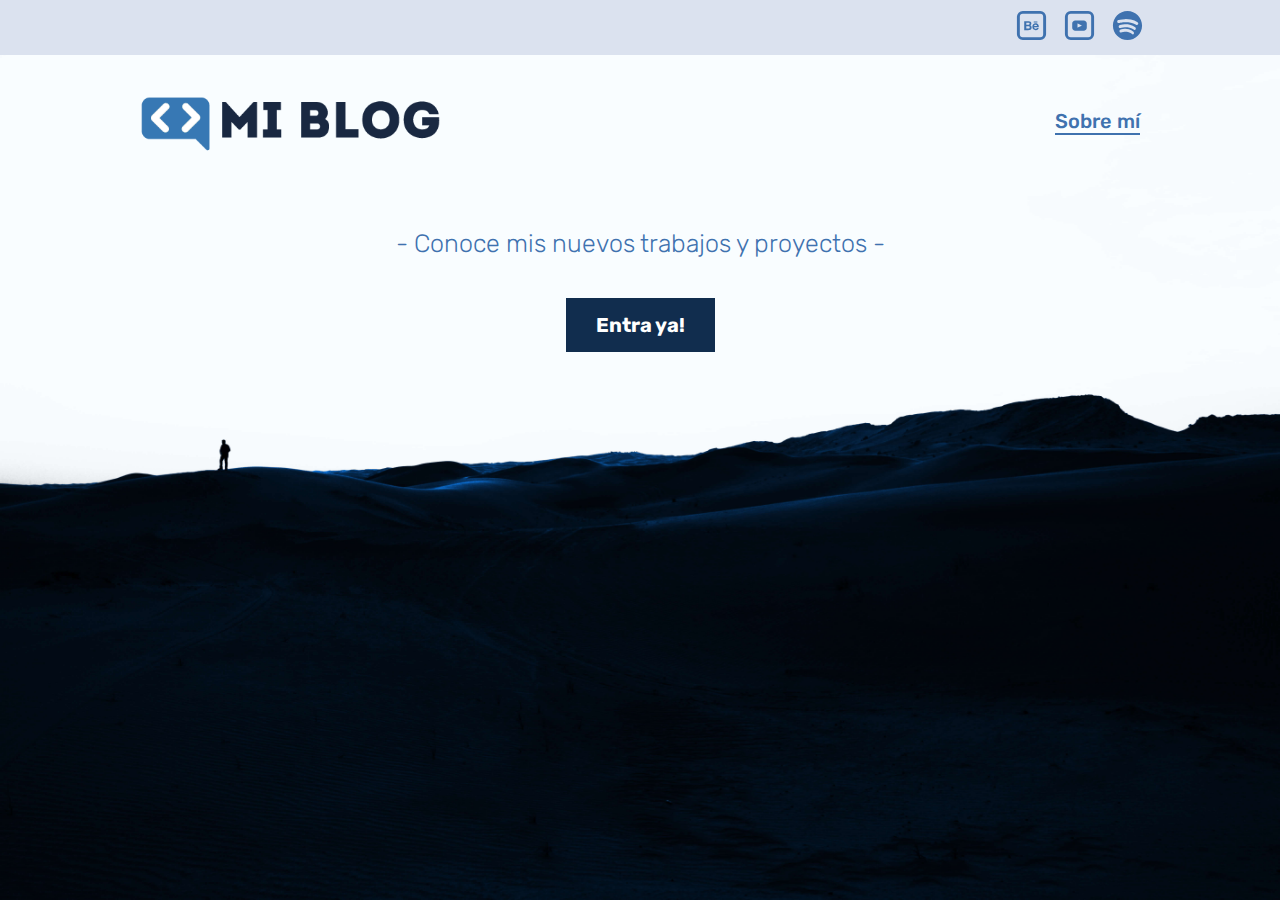
<file: index.html>
<!DOCTYPE html>
<html lang="en">
<head>
    <meta charset="UTF-8">
    <meta http-equiv="X-UA-Compatible" content="IE=edge">
    <meta name="viewport" content="width=device-width, initial-scale=1.0">
    <link rel="stylesheet" href="style.css">
    <link rel="preconnect" href="https://fonts.googleapis.com">
    <link rel="preconnect" href="https://fonts.gstatic.com" crossorigin>
    <link href="https://fonts.googleapis.com/css2?family=Rubik:ital,wght@0,300;0,400;0,700;0,900;1,300;1,400;1,700;1,900&display=swap" rel="stylesheet">
    <title>Home</title>
</head>
<body>
    <main>
        <header>
            <div class="header-icons">
                <a href="https://www.behance.net/santiagmuoza" target="_blank">
                    <figure>
                        <svg xmlns="http://www.w3.org/2000/svg" viewBox="-2 -2 24 24" width="24" fill="currentColor"><path d="M14.03 7.88h-2.505v-.622h2.506v.623zm-4.173 2.553c.162.25.242.554.242.911 0 .37-.09.7-.276.993a1.721 1.721 0 0 1-1.142.801c-.27.056-.563.084-.879.084H5V7h3.005c.757.012 1.294.232 1.611.663.19.264.285.581.285.95 0 .38-.095.685-.288.916-.106.13-.264.248-.473.354.316.116.556.298.717.55zm-3.422-.98h1.317c.27 0 .489-.051.657-.154.169-.103.253-.285.253-.547 0-.29-.111-.482-.334-.574a2.35 2.35 0 0 0-.735-.098H6.435v1.373zm2.354 1.802c0-.323-.133-.546-.396-.666-.148-.068-.356-.103-.622-.106H6.435v1.658H7.75c.27 0 .48-.035.63-.109.272-.135.409-.393.409-.777zm6.171-1.012c.03.204.044.499.039.885h-3.245c.018.448.172.761.466.94.176.113.39.168.642.168.265 0 .48-.067.647-.205a.972.972 0 0 0 .239-.306h1.19c-.032.265-.175.533-.432.806-.4.433-.958.65-1.677.65a2.433 2.433 0 0 1-1.57-.548c-.452-.366-.68-.96-.68-1.785 0-.773.205-1.365.614-1.777.41-.413.941-.618 1.595-.618.387 0 .736.069 1.048.208.31.14.567.359.769.66.183.266.3.572.355.922zm-1.17.116c-.022-.31-.126-.544-.312-.704a1.016 1.016 0 0 0-.69-.242c-.3 0-.531.087-.696.256-.165.17-.268.4-.31.69h2.008z"></path><path d="M4 2a2 2 0 0 0-2 2v12a2 2 0 0 0 2 2h12a2 2 0 0 0 2-2V4a2 2 0 0 0-2-2H4zm0-2h12a4 4 0 0 1 4 4v12a4 4 0 0 1-4 4H4a4 4 0 0 1-4-4V4a4 4 0 0 1 4-4z"></path></svg>
                    </figure>
                </a>
                <a href="https://www.youtube.com/channel/UCtkvPAcd2ltWlX0JA9sm1Yg" target="_blank">
                    <figure>
                        <svg xmlns="http://www.w3.org/2000/svg" viewBox="-2 -2 24 24" width="24" fill="currentColor"><path d="M12.923 6.526H7.077C5.93 6.526 5 7.446 5 8.58v2.89c0 1.135.93 2.054 2.077 2.054h5.846c1.147 0 2.077-.92 2.077-2.054V8.58c0-1.135-.93-2.054-2.077-2.054zm-1.404 3.64l-2.735 1.29a.11.11 0 0 1-.157-.099v-2.66a.11.11 0 0 1 .16-.097l2.734 1.37c.081.042.08.157-.002.196z"></path><path d="M4 2a2 2 0 0 0-2 2v12a2 2 0 0 0 2 2h12a2 2 0 0 0 2-2V4a2 2 0 0 0-2-2H4zm0-2h12a4 4 0 0 1 4 4v12a4 4 0 0 1-4 4H4a4 4 0 0 1-4-4V4a4 4 0 0 1 4-4z"></path></svg>
                    </figure>
                </a>
                <a href="https://open.spotify.com/user/thesanplayer5?si=b9caa9bdeeca4307" target="_blank">
                    <figure>
                        <svg xmlns="http://www.w3.org/2000/svg" viewBox="-2 -2 24 24" width="24" fill="currentColor"><path d="M9.992 0C4.474 0 0 4.474 0 9.992c0 5.518 4.474 9.992 9.992 9.992 5.518 0 9.992-4.474 9.992-9.992C19.984 4.474 15.51 0 9.992 0zm4.348 15.683c-.127.329-.355.512-.59.512a.518.518 0 0 1-.344-.141c-1.796-1.588-3.87-1.843-5.294-1.778-1.578.073-2.735.544-2.747.549-.363.15-.74-.174-.839-.724-.1-.55.114-1.119.477-1.27.052-.022 1.297-.534 3.029-.62a8.939 8.939 0 0 1 2.917.32 8.09 8.09 0 0 1 3.146 1.737c.326.289.436.922.245 1.415zm1.27-3.063c-.15.329-.42.512-.699.512a.677.677 0 0 1-.407-.141c-2.127-1.588-4.584-1.843-6.271-1.778-1.87.073-3.24.544-3.253.549-.431.15-.876-.174-.995-.724-.118-.55.135-1.119.566-1.27.061-.022 1.536-.534 3.587-.62 1.208-.051 2.37.057 3.456.32 1.374.333 2.628.917 3.726 1.737.386.288.516.922.29 1.415zm.782-2.996a.958.958 0 0 1-.5-.142C10.835 6.404 4.276 8.234 4.21 8.252c-.528.153-1.075-.17-1.22-.721-.146-.551.165-1.12.693-1.272.076-.022 1.885-.534 4.4-.62a18.63 18.63 0 0 1 4.24.32c1.686.333 3.223.917 4.57 1.738.474.288.633.921.357 1.414a.985.985 0 0 1-.858.513z"></path></svg>
                    </figure>
                </a>
        </header>
        <div class="main-top">
            <div class="main-top-container">
                <a class="main-top-logo" href="index.html">
                    <figure>
                        <img src="images/Logo-azul.png" alt="">
                    </figure>
                </a>
                <a href="Blogs/index.html">Sobre mí</a>
            </div>
        </div>
        <div class="main-text">
            <p>- Conoce mis nuevos trabajos y proyectos -</p>
            <button type="submit">
                <a href="Blogs/index.html">Entra ya!</a> 
            </button>
        </div>
    </main>
</body>
</html>
</file>
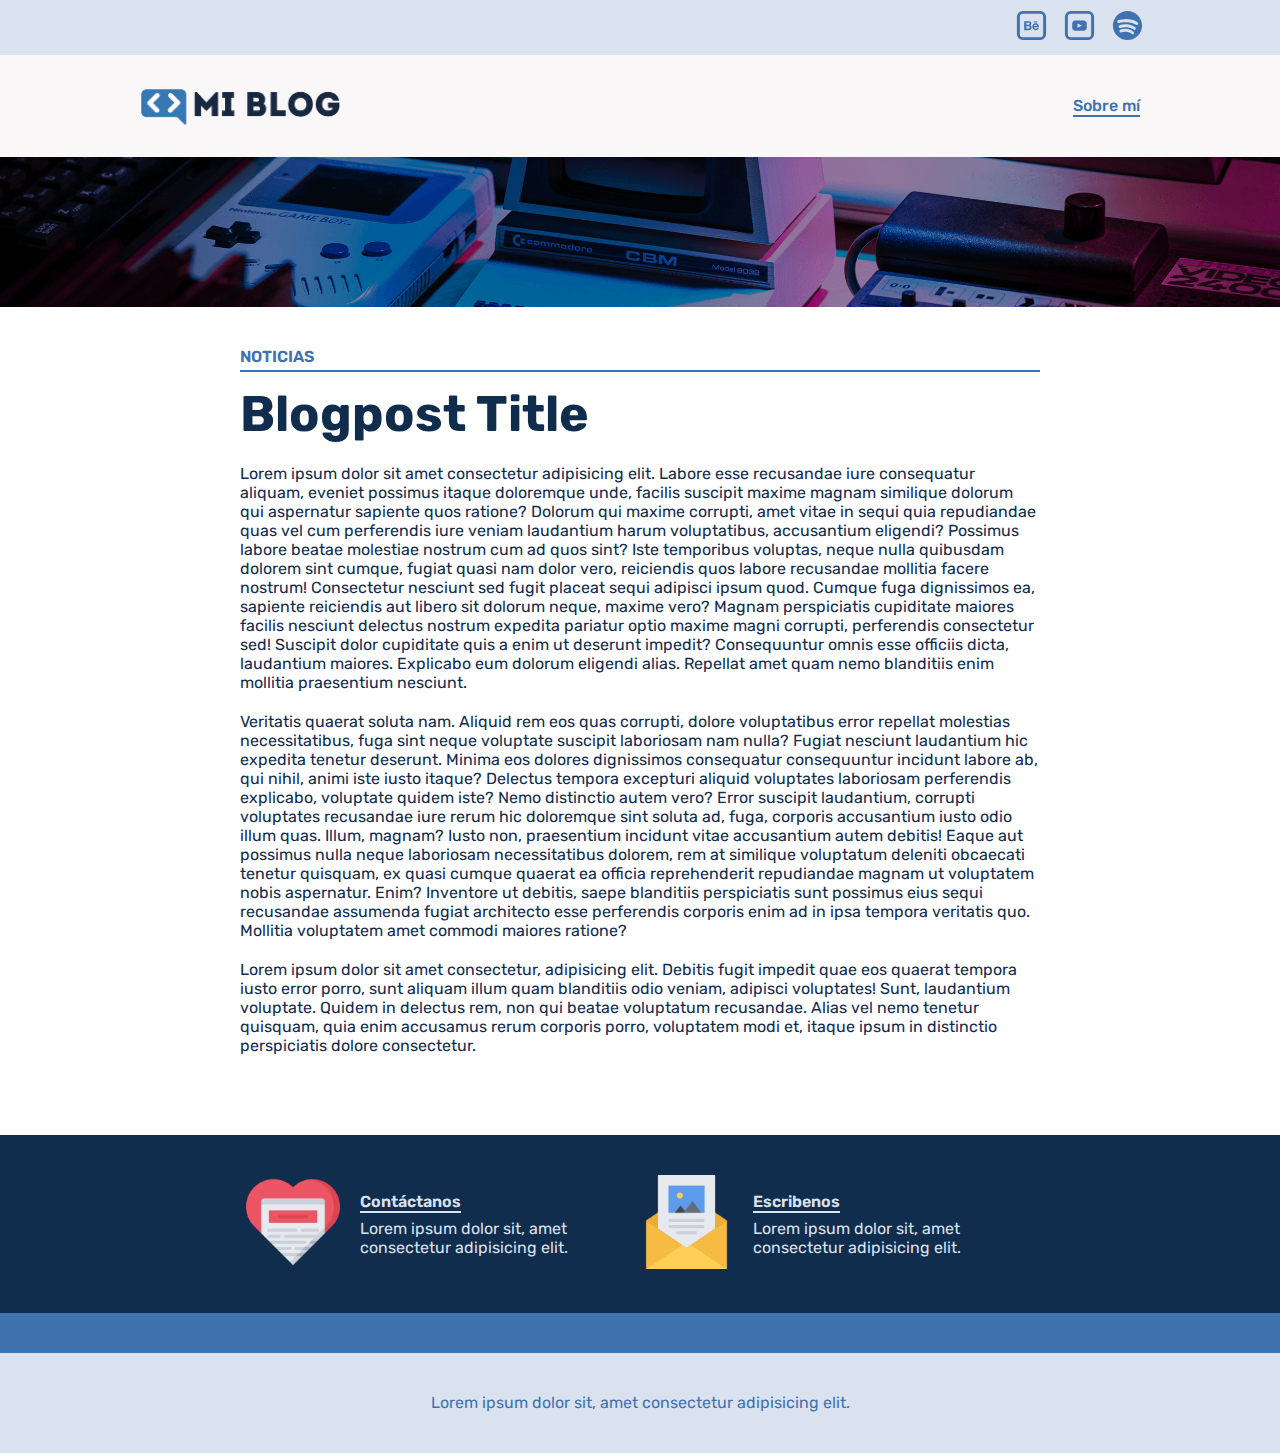
<file: BlogArticle/index.html>
<!DOCTYPE html>
<html lang="en">
<head>
    <meta charset="UTF-8">
    <meta http-equiv="X-UA-Compatible" content="IE=edge">
    <meta name="viewport" content="width=device-width, initial-scale=1.0">
    <link rel="stylesheet" href="style.css">
    <link rel="preconnect" href="https://fonts.googleapis.com">
    <link rel="preconnect" href="https://fonts.gstatic.com" crossorigin>
    <link href="https://fonts.googleapis.com/css2?family=Rubik:ital,wght@0,300;0,400;0,700;0,900;1,300;1,400;1,700;1,900&display=swap" rel="stylesheet">
    <title>Home</title>
</head>
<body>
    <header>
        <div class="header-icons">
            <div class="header-icons-container">
                <a href="https://www.behance.net/santiagmuoza" target="_blank">
                    <figure>
                        <svg xmlns="http://www.w3.org/2000/svg" viewBox="-2 -2 24 24" width="24" fill="currentColor"><path d="M14.03 7.88h-2.505v-.622h2.506v.623zm-4.173 2.553c.162.25.242.554.242.911 0 .37-.09.7-.276.993a1.721 1.721 0 0 1-1.142.801c-.27.056-.563.084-.879.084H5V7h3.005c.757.012 1.294.232 1.611.663.19.264.285.581.285.95 0 .38-.095.685-.288.916-.106.13-.264.248-.473.354.316.116.556.298.717.55zm-3.422-.98h1.317c.27 0 .489-.051.657-.154.169-.103.253-.285.253-.547 0-.29-.111-.482-.334-.574a2.35 2.35 0 0 0-.735-.098H6.435v1.373zm2.354 1.802c0-.323-.133-.546-.396-.666-.148-.068-.356-.103-.622-.106H6.435v1.658H7.75c.27 0 .48-.035.63-.109.272-.135.409-.393.409-.777zm6.171-1.012c.03.204.044.499.039.885h-3.245c.018.448.172.761.466.94.176.113.39.168.642.168.265 0 .48-.067.647-.205a.972.972 0 0 0 .239-.306h1.19c-.032.265-.175.533-.432.806-.4.433-.958.65-1.677.65a2.433 2.433 0 0 1-1.57-.548c-.452-.366-.68-.96-.68-1.785 0-.773.205-1.365.614-1.777.41-.413.941-.618 1.595-.618.387 0 .736.069 1.048.208.31.14.567.359.769.66.183.266.3.572.355.922zm-1.17.116c-.022-.31-.126-.544-.312-.704a1.016 1.016 0 0 0-.69-.242c-.3 0-.531.087-.696.256-.165.17-.268.4-.31.69h2.008z"></path><path d="M4 2a2 2 0 0 0-2 2v12a2 2 0 0 0 2 2h12a2 2 0 0 0 2-2V4a2 2 0 0 0-2-2H4zm0-2h12a4 4 0 0 1 4 4v12a4 4 0 0 1-4 4H4a4 4 0 0 1-4-4V4a4 4 0 0 1 4-4z"></path></svg>
                    </figure>
                </a>
                <a href="https://www.youtube.com/channel/UCtkvPAcd2ltWlX0JA9sm1Yg" target="_blank">
                    <figure>
                        <svg xmlns="http://www.w3.org/2000/svg" viewBox="-2 -2 24 24" width="24" fill="currentColor"><path d="M12.923 6.526H7.077C5.93 6.526 5 7.446 5 8.58v2.89c0 1.135.93 2.054 2.077 2.054h5.846c1.147 0 2.077-.92 2.077-2.054V8.58c0-1.135-.93-2.054-2.077-2.054zm-1.404 3.64l-2.735 1.29a.11.11 0 0 1-.157-.099v-2.66a.11.11 0 0 1 .16-.097l2.734 1.37c.081.042.08.157-.002.196z"></path><path d="M4 2a2 2 0 0 0-2 2v12a2 2 0 0 0 2 2h12a2 2 0 0 0 2-2V4a2 2 0 0 0-2-2H4zm0-2h12a4 4 0 0 1 4 4v12a4 4 0 0 1-4 4H4a4 4 0 0 1-4-4V4a4 4 0 0 1 4-4z"></path></svg>
                    </figure>
                </a>
                <a href="https://open.spotify.com/user/thesanplayer5?si=b9caa9bdeeca4307" target="_blank">
                    <figure>
                        <svg xmlns="http://www.w3.org/2000/svg" viewBox="-2 -2 24 24" width="24" fill="currentColor"><path d="M9.992 0C4.474 0 0 4.474 0 9.992c0 5.518 4.474 9.992 9.992 9.992 5.518 0 9.992-4.474 9.992-9.992C19.984 4.474 15.51 0 9.992 0zm4.348 15.683c-.127.329-.355.512-.59.512a.518.518 0 0 1-.344-.141c-1.796-1.588-3.87-1.843-5.294-1.778-1.578.073-2.735.544-2.747.549-.363.15-.74-.174-.839-.724-.1-.55.114-1.119.477-1.27.052-.022 1.297-.534 3.029-.62a8.939 8.939 0 0 1 2.917.32 8.09 8.09 0 0 1 3.146 1.737c.326.289.436.922.245 1.415zm1.27-3.063c-.15.329-.42.512-.699.512a.677.677 0 0 1-.407-.141c-2.127-1.588-4.584-1.843-6.271-1.778-1.87.073-3.24.544-3.253.549-.431.15-.876-.174-.995-.724-.118-.55.135-1.119.566-1.27.061-.022 1.536-.534 3.587-.62 1.208-.051 2.37.057 3.456.32 1.374.333 2.628.917 3.726 1.737.386.288.516.922.29 1.415zm.782-2.996a.958.958 0 0 1-.5-.142C10.835 6.404 4.276 8.234 4.21 8.252c-.528.153-1.075-.17-1.22-.721-.146-.551.165-1.12.693-1.272.076-.022 1.885-.534 4.4-.62a18.63 18.63 0 0 1 4.24.32c1.686.333 3.223.917 4.57 1.738.474.288.633.921.357 1.414a.985.985 0 0 1-.858.513z"></path></svg>
                    </figure>
                </a>
            </div>
        </div>
        <div class="header-logo">
            <div class="header-logo-container">
                <a class="header-logo-image" href="../index.html">
                    <figure>
                        <img src="../images/Logo-azul.png" alt="">
                    </figure>
                </a>
                <a href="../Blogs/index.html">Sobre mí</a>
            </div>
        </div>
        <div class="header-image">
            <figure>
                <img src="../images/main-news-img.png" alt="">
            </figure>
        </div>
    </header>
    <main>
        <div class="main-text">
            <span>Noticias</span>
            <h1>Blogpost Title</h1>
            <p>
                Lorem ipsum dolor sit amet consectetur adipisicing elit. Labore esse recusandae iure consequatur aliquam, eveniet possimus itaque doloremque unde, facilis suscipit maxime magnam similique dolorum qui aspernatur sapiente quos ratione?
                Dolorum qui maxime corrupti, amet vitae in sequi quia repudiandae quas vel cum perferendis iure veniam laudantium harum voluptatibus, accusantium eligendi? Possimus labore beatae molestiae nostrum cum ad quos sint?
                Iste temporibus voluptas, neque nulla quibusdam dolorem sint cumque, fugiat quasi nam dolor vero, reiciendis quos labore recusandae mollitia facere nostrum! Consectetur nesciunt sed fugit placeat sequi adipisci ipsum quod.
                Cumque fuga dignissimos ea, sapiente reiciendis aut libero sit dolorum neque, maxime vero? Magnam perspiciatis cupiditate maiores facilis nesciunt delectus nostrum expedita pariatur optio maxime magni corrupti, perferendis consectetur sed!
                Suscipit dolor cupiditate quis a enim ut deserunt impedit? Consequuntur omnis esse officiis dicta, laudantium maiores. Explicabo eum dolorum eligendi alias. Repellat amet quam nemo blanditiis enim mollitia praesentium nesciunt.
                
            </p>
            <p>
                Veritatis quaerat soluta nam. Aliquid rem eos quas corrupti, dolore voluptatibus error repellat molestias necessitatibus, fuga sint neque voluptate suscipit laboriosam nam nulla? Fugiat nesciunt laudantium hic expedita tenetur deserunt.
                Minima eos dolores dignissimos consequatur consequuntur incidunt labore ab, qui nihil, animi iste iusto itaque? Delectus tempora excepturi aliquid voluptates laboriosam perferendis explicabo, voluptate quidem iste? Nemo distinctio autem vero?
                Error suscipit laudantium, corrupti voluptates recusandae iure rerum hic doloremque sint soluta ad, fuga, corporis accusantium iusto odio illum quas. Illum, magnam? Iusto non, praesentium incidunt vitae accusantium autem debitis!
                Eaque aut possimus nulla neque laboriosam necessitatibus dolorem, rem at similique voluptatum deleniti obcaecati tenetur quisquam, ex quasi cumque quaerat ea officia reprehenderit repudiandae magnam ut voluptatem nobis aspernatur. Enim?
                Inventore ut debitis, saepe blanditiis perspiciatis sunt possimus eius sequi recusandae assumenda fugiat architecto esse perferendis corporis enim ad in ipsa tempora veritatis quo. Mollitia voluptatem amet commodi maiores ratione?
            </p>
            <p>
                Lorem ipsum dolor sit amet consectetur, adipisicing elit. Debitis fugit impedit quae eos quaerat tempora iusto error porro, sunt aliquam illum quam blanditiis odio veniam, adipisci voluptates! Sunt, laudantium voluptate.
                Quidem in delectus rem, non qui beatae voluptatum recusandae. Alias vel nemo tenetur quisquam, quia enim accusamus rerum corporis porro, voluptatem modi et, itaque ipsum in distinctio perspiciatis dolore consectetur.
            </p>
        </div>
    </main>
    <footer>
        <div class="footer1-2-container">
            <div class="footer1">
                <figure>
                    <img src="../images/006-like.png" alt="">
                </figure>
                <div>
                    <span>Contáctanos</span>
                    <p>Lorem ipsum dolor sit, amet consectetur adipisicing elit. </p>
                </div>
            </div>
            <div class="footer2">
                <figure>
                    <img src="../images/013-newsletter.png" alt="">
                </figure>
                <div>
                    <span>Escribenos</span>
                    <p>Lorem ipsum dolor sit, amet consectetur adipisicing elit. </p>
                </div>
            </div>
        </div>
        <div class="footer-color1"></div>
        <div class="footer-color2">Lorem ipsum dolor sit, amet consectetur adipisicing elit. </div>
    </footer>
</body>
</html>
</file>
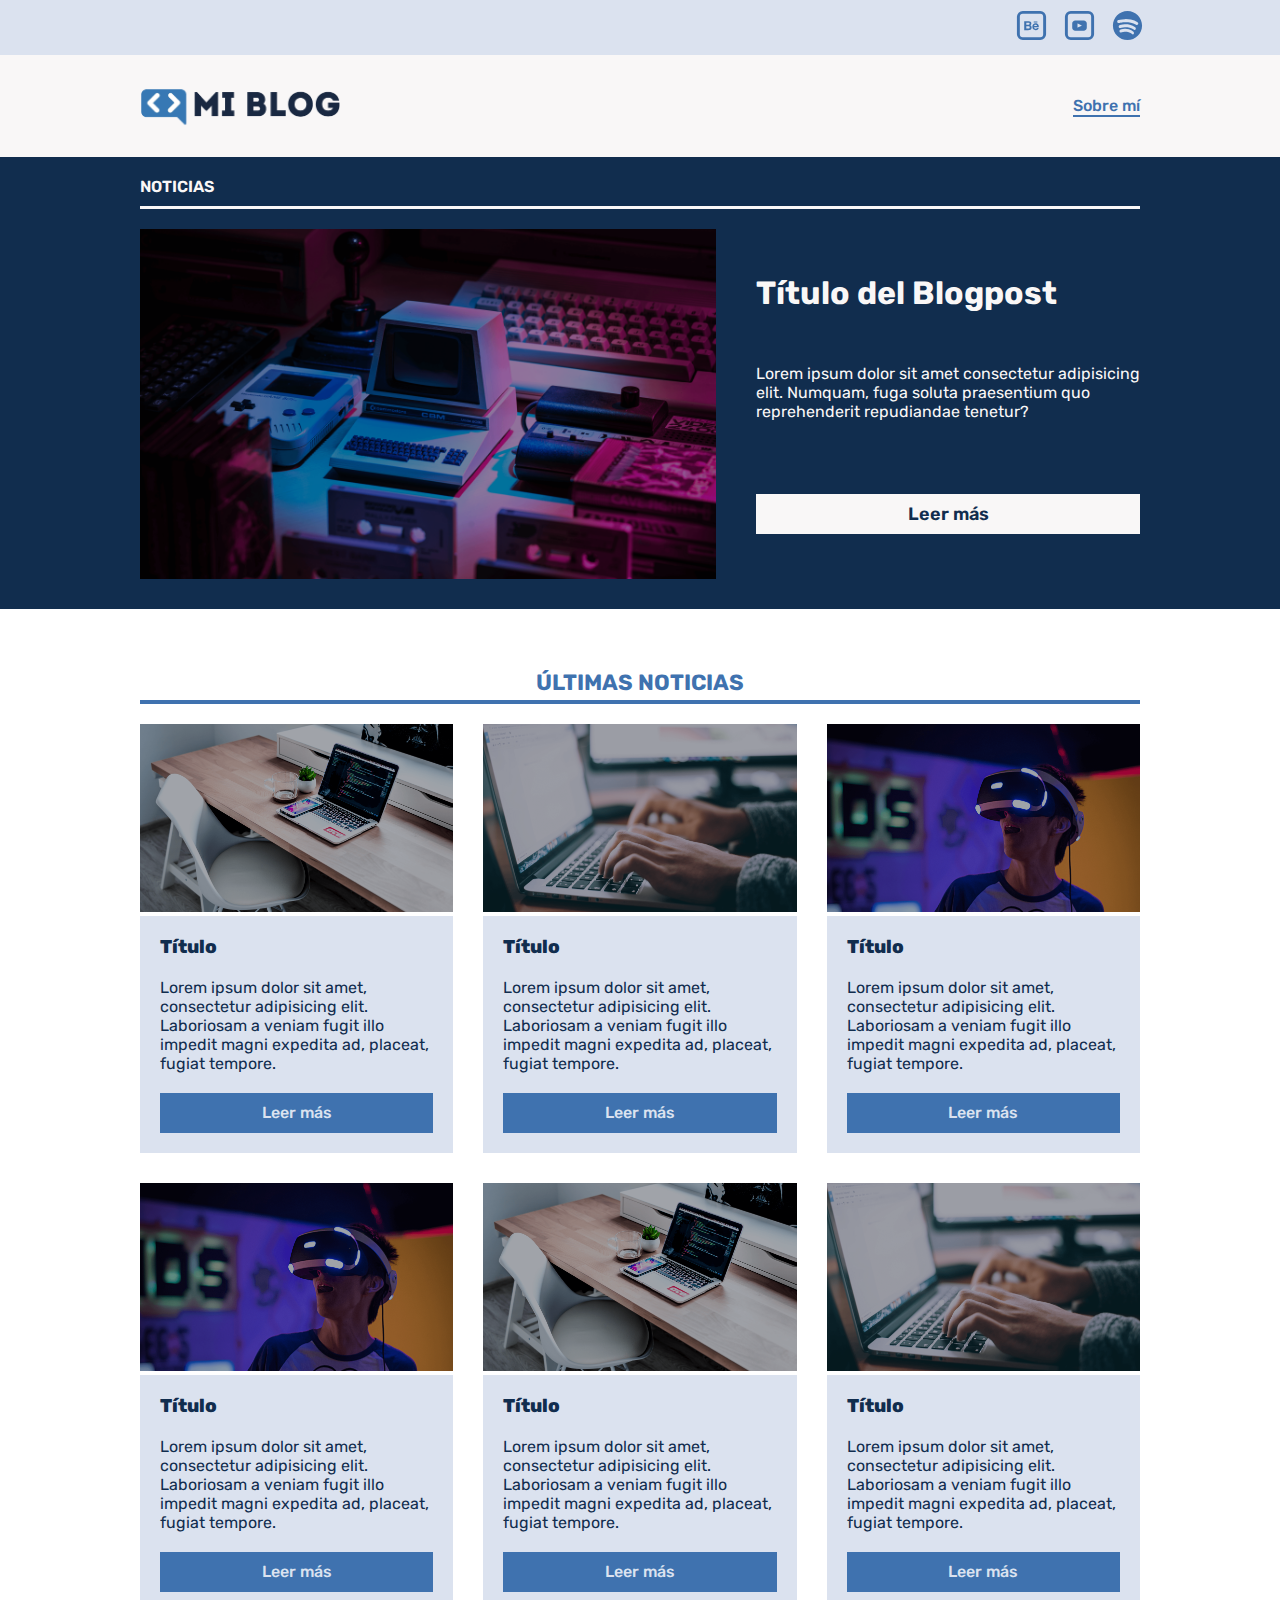
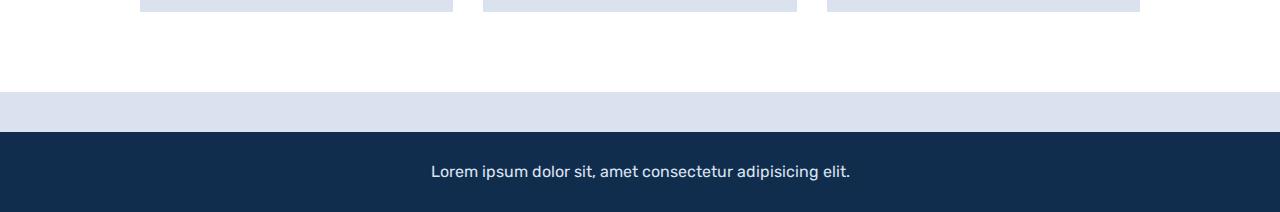
<file: Blogs/index.html>
<!DOCTYPE html>
<html lang="en">
<head>
    <meta charset="UTF-8">
    <meta http-equiv="X-UA-Compatible" content="IE=edge">
    <meta name="viewport" content="width=device-width, initial-scale=1.0">
    <link rel="stylesheet" href="style.css">
    <link rel="preconnect" href="https://fonts.googleapis.com">
    <link rel="preconnect" href="https://fonts.gstatic.com" crossorigin>
    <link href="https://fonts.googleapis.com/css2?family=Rubik:ital,wght@0,300;0,400;0,700;0,900;1,300;1,400;1,700;1,900&display=swap" rel="stylesheet">
    <title>Home</title>
</head>
<body>
    <header>
        <div class="header-icons">
            <div class="header-icons-container">

                <a href="https://www.behance.net/santiagmuoza" target="_blank">
                    <figure>
                        <svg xmlns="http://www.w3.org/2000/svg" viewBox="-2 -2 24 24" width="24" fill="currentColor"><path d="M14.03 7.88h-2.505v-.622h2.506v.623zm-4.173 2.553c.162.25.242.554.242.911 0 .37-.09.7-.276.993a1.721 1.721 0 0 1-1.142.801c-.27.056-.563.084-.879.084H5V7h3.005c.757.012 1.294.232 1.611.663.19.264.285.581.285.95 0 .38-.095.685-.288.916-.106.13-.264.248-.473.354.316.116.556.298.717.55zm-3.422-.98h1.317c.27 0 .489-.051.657-.154.169-.103.253-.285.253-.547 0-.29-.111-.482-.334-.574a2.35 2.35 0 0 0-.735-.098H6.435v1.373zm2.354 1.802c0-.323-.133-.546-.396-.666-.148-.068-.356-.103-.622-.106H6.435v1.658H7.75c.27 0 .48-.035.63-.109.272-.135.409-.393.409-.777zm6.171-1.012c.03.204.044.499.039.885h-3.245c.018.448.172.761.466.94.176.113.39.168.642.168.265 0 .48-.067.647-.205a.972.972 0 0 0 .239-.306h1.19c-.032.265-.175.533-.432.806-.4.433-.958.65-1.677.65a2.433 2.433 0 0 1-1.57-.548c-.452-.366-.68-.96-.68-1.785 0-.773.205-1.365.614-1.777.41-.413.941-.618 1.595-.618.387 0 .736.069 1.048.208.31.14.567.359.769.66.183.266.3.572.355.922zm-1.17.116c-.022-.31-.126-.544-.312-.704a1.016 1.016 0 0 0-.69-.242c-.3 0-.531.087-.696.256-.165.17-.268.4-.31.69h2.008z"></path><path d="M4 2a2 2 0 0 0-2 2v12a2 2 0 0 0 2 2h12a2 2 0 0 0 2-2V4a2 2 0 0 0-2-2H4zm0-2h12a4 4 0 0 1 4 4v12a4 4 0 0 1-4 4H4a4 4 0 0 1-4-4V4a4 4 0 0 1 4-4z"></path></svg>
                    </figure>
                </a>
                <a href="https://www.youtube.com/channel/UCtkvPAcd2ltWlX0JA9sm1Yg" target="_blank">
                    <figure>
                        <svg xmlns="http://www.w3.org/2000/svg" viewBox="-2 -2 24 24" width="24" fill="currentColor"><path d="M12.923 6.526H7.077C5.93 6.526 5 7.446 5 8.58v2.89c0 1.135.93 2.054 2.077 2.054h5.846c1.147 0 2.077-.92 2.077-2.054V8.58c0-1.135-.93-2.054-2.077-2.054zm-1.404 3.64l-2.735 1.29a.11.11 0 0 1-.157-.099v-2.66a.11.11 0 0 1 .16-.097l2.734 1.37c.081.042.08.157-.002.196z"></path><path d="M4 2a2 2 0 0 0-2 2v12a2 2 0 0 0 2 2h12a2 2 0 0 0 2-2V4a2 2 0 0 0-2-2H4zm0-2h12a4 4 0 0 1 4 4v12a4 4 0 0 1-4 4H4a4 4 0 0 1-4-4V4a4 4 0 0 1 4-4z"></path></svg>
                    </figure>
                </a>
                <a href="https://open.spotify.com/user/thesanplayer5?si=b9caa9bdeeca4307" target="_blank">
                    <figure>
                        <svg xmlns="http://www.w3.org/2000/svg" viewBox="-2 -2 24 24" width="24" fill="currentColor"><path d="M9.992 0C4.474 0 0 4.474 0 9.992c0 5.518 4.474 9.992 9.992 9.992 5.518 0 9.992-4.474 9.992-9.992C19.984 4.474 15.51 0 9.992 0zm4.348 15.683c-.127.329-.355.512-.59.512a.518.518 0 0 1-.344-.141c-1.796-1.588-3.87-1.843-5.294-1.778-1.578.073-2.735.544-2.747.549-.363.15-.74-.174-.839-.724-.1-.55.114-1.119.477-1.27.052-.022 1.297-.534 3.029-.62a8.939 8.939 0 0 1 2.917.32 8.09 8.09 0 0 1 3.146 1.737c.326.289.436.922.245 1.415zm1.27-3.063c-.15.329-.42.512-.699.512a.677.677 0 0 1-.407-.141c-2.127-1.588-4.584-1.843-6.271-1.778-1.87.073-3.24.544-3.253.549-.431.15-.876-.174-.995-.724-.118-.55.135-1.119.566-1.27.061-.022 1.536-.534 3.587-.62 1.208-.051 2.37.057 3.456.32 1.374.333 2.628.917 3.726 1.737.386.288.516.922.29 1.415zm.782-2.996a.958.958 0 0 1-.5-.142C10.835 6.404 4.276 8.234 4.21 8.252c-.528.153-1.075-.17-1.22-.721-.146-.551.165-1.12.693-1.272.076-.022 1.885-.534 4.4-.62a18.63 18.63 0 0 1 4.24.32c1.686.333 3.223.917 4.57 1.738.474.288.633.921.357 1.414a.985.985 0 0 1-.858.513z"></path></svg>
                    </figure>
                </a>
            </div>
        </div>
        <div class="header-logo">
            <div class="header-logo-container">
                <a class="header-logo-image" href="../index.html">
                    <figure>
                        <img src="../images/Logo-azul.png" alt="">
                    </figure>
                </a>
                <a href="">Sobre mí</a>
            </div>
        </div>
        <div class="header-title">
            <div class="header-section-container">
                <p class="header-title-news">Noticias </p>
                <div class="header-title-container">
                    <figure>
                        <img src="../images/main-news-img.png" alt="">
                    </figure>
                    <div class="header-title-container-text">
                        <h1>Título del Blogpost</h1>
                        <p>Lorem ipsum dolor sit amet consectetur adipisicing elit. Numquam, fuga soluta praesentium quo reprehenderit repudiandae tenetur?</p>
                        <a href="../BlogArticle/index.html">
                            Leer más
                        </a>
                    </div>
                </div>
            </div>
        </div>
    </header>
    <main>
        <div class="main-container">
            <h2>últimas Noticias</h2>
            <div class="main-blogs">
                <div>
                    <figure>
                        <img src="../images/post-2.png" alt="">
                    </figure>
                    <div class="main-blogs-text">
                        <h3>Título</h3>
                        <p>Lorem ipsum dolor sit amet, consectetur adipisicing elit. Laboriosam a veniam fugit illo impedit magni expedita ad, placeat, fugiat tempore.</p>
                        <a href="../BlogArticle/index.html">
                            <button>Leer más</button>
                        </a>
                    </div>
                </div>
                <div>
                    <figure>
                        <img src="../images/post-3.png" alt="">
                    </figure>
                    <div class="main-blogs-text">
                        <h3>Título</h3>
                        <p>Lorem ipsum dolor sit amet, consectetur adipisicing elit. Laboriosam a veniam fugit illo impedit magni expedita ad, placeat, fugiat tempore.</p>
                        <a href="../BlogArticle/index.html">
                            <button>Leer más</button>
                        </a>
                    </div>
                </div>
                <div>
                    <figure>
                        <img src="../images/post-1.png" alt="">
                    </figure>
                    <div class="main-blogs-text">
                        <h3>Título</h3>
                        <p>Lorem ipsum dolor sit amet, consectetur adipisicing elit. Laboriosam a veniam fugit illo impedit magni expedita ad, placeat, fugiat tempore.</p>
                        <a href="../BlogArticle/index.html">
                            <button>Leer más</button>
                        </a>
                    </div>
                </div>
                <div>
                    <figure>
                        <img src="../images/post-1.png" alt="">
                    </figure>
                    <div class="main-blogs-text">
                        <h3>Título</h3>
                        <p>Lorem ipsum dolor sit amet, consectetur adipisicing elit. Laboriosam a veniam fugit illo impedit magni expedita ad, placeat, fugiat tempore.</p>
                        <a href="../BlogArticle/index.html">
                            <button>Leer más</button>
                        </a>
                    </div>
                </div>
                <div>
                    <figure>
                        <img src="../images/post-2.png" alt="">
                    </figure>
                    <div class="main-blogs-text">
                        <h3>Título</h3>
                        <p>Lorem ipsum dolor sit amet, consectetur adipisicing elit. Laboriosam a veniam fugit illo impedit magni expedita ad, placeat, fugiat tempore.</p>
                        <a href="../BlogArticle/index.html">
                            <button>Leer más</button>
                        </a>
                    </div>
                </div>
                <div>
                    <figure>
                        <img src="../images/post-3.png" alt="">
                    </figure>
                    <div class="main-blogs-text">
                        <h3>Título</h3>
                        <p>Lorem ipsum dolor sit amet, consectetur adipisicing elit. Laboriosam a veniam fugit illo impedit magni expedita ad, placeat, fugiat tempore.</p>
                        <a href="../BlogArticle/index.html">
                            <button>Leer más</button>
                        </a>
                    </div>
                </div>
            </div>
        </div>
    </main>
    <footer>
        <div class="footer-color1"></div>
        <div class="footer-color2">Lorem ipsum dolor sit, amet consectetur adipisicing elit. </div>
    </footer>
</body>
</html>
</file>
<file: style.css>
* {
    font-family: 'Rubik', sans-serif;
    margin: 0;
}

header {
    background-color: #DBE2EF;
    height: 55px;
}

.header-icons {
    max-width: 1000px;
    display: grid;
    justify-content: flex-end;
    align-content: center;
    gap: 18px;
    grid-template-columns: 30px 30px 30px;
    margin: 0 auto;
    padding: 8px 0;
}

header svg {
    color: #3F72AF;
    height: 35px;
    width: 35px;
}

img {
    width: 100%;
}



main {
    background-image: url(images/Fondo.jpg);
    background-repeat: no-repeat;
    background-size: 100%;
    height: 100vh;
    background-size: cover;
}

.main-top {
    padding: 18px 0;
}

.main-top-container {
    display: flex;
    margin: 0 auto;
    justify-content: space-between;
    max-width: 1000px;
    align-items: center;
}

.main-top a {
    color: #3F72AF;
    border-bottom: 2px solid #3F72AF;
    text-decoration: none;
    font-weight: 500;
    font-size: 20px;
}

main .main-top-logo {
    border-bottom: none;
    max-width: 300px;
}


.main-text {
    margin-top: 40px;
    text-align: center;
    color: #3F72AF;
    font-size: 25px;
    font-weight: 300;
}

.main-text button {
    margin-top: 40px;
    background-color: #112D4E;
    border: none;
    padding: 15px 30px;
    font-weight: 700;
    font-size: 20px;
}

.main-text a {
    text-decoration: none;
    color: #FFF;
}

@media (max-width: 1000px) {


    .header-icons, .main-top-container  {
        padding: 8px 4%;
    }

    .main-top-logo img {
        max-width: 150px;
    }
    .main-text {
        font-size: 22px;
    }
    .main-text button {
        font-size: 16px;
    }
}
</file>
<file: BlogArticle/style.css>
* {
    font-family: 'Rubik', sans-serif;
    margin: 0;
}

img {
    width: 100%;
}

.header-icons {
    background-color: #DBE2EF;

}

.header-icons-container {
    max-width: 1000px;
    display: grid;
    justify-content: flex-end;
    align-content: center;
    gap: 18px;
    grid-template-columns: 30px 30px 30px;
    padding: 8px 0;
    margin: 0 auto;
}

header svg {
    color: #3F72AF;
    height: 35px;
    width: 35px;
}

.header-logo {
    background-color: #F9F7F7;
    padding: 18px 0;
}

.header-logo-container {
    display: flex;
    grid-template-columns: 2fr 1fr;
    justify-content: space-between;
    align-items: center;
    max-width: 1000px;
    margin: auto;
}

.header-logo figure {
    width: 200px;
}

.header-logo a {
    text-decoration: none;
    border-bottom: 2px solid #3F72AF;
    color: #3F72AF;
    font-weight: 500;
}

header .header-logo-image {
    border-bottom: none;
}



.header-image {
    height: 150px;

}

.header-image img {
    width: 100%;
    height: 150px;
    object-fit: cover;
}

main {
    display: grid;
    justify-content: center;
    padding-top: 40px;
    padding-bottom: 60px;
}

.main-text {
    max-width: 800px;
    display: grid;
}

.main-text p {
    font-weight: 400;
}

.main-text span {
    text-transform: uppercase;
    font-weight: 600;
    border-bottom: 2px solid #3F72AF;
    padding-bottom: 4px;
    color: #3F72AF;
    margin-bottom: 12px;
}

.main-text p, h1 {
    color: #112D4E;
    margin-bottom: 20px;
}

.main-text h1 {
    font-size: 50px;
}

footer {
    background-color: #112D4E;
    padding-top: 40px;
    justify-content: center;
    color: #DBE2EF;
}

.footer1-2-container {
    display: grid;
    grid-template-columns: 1fr 1.6fr 1.6fr 1fr;
    padding-bottom: 40px;
}

.footer1 {
    grid-column: 2 / 3;
}

.footer2 {
    grid-column: 3 / 4;
}

.footer1, .footer2 {
    display: grid;
    grid-template-columns: 1fr 3fr;
    gap: 20px;
    align-items: center;
}

footer span {
    font-weight: 600;
    border-bottom: 2px solid #DBE2EF;
}

footer p {
    padding-top: 8px;
}

.footer-color1 {
    background-color: #3F72AF;
    height: 40px;
}

.footer-color2 {
    background-color: #DBE2EF;
    height: 100px;
    display: grid;
    place-content: center center;
    text-align: center;
    color: #3F72AF;
}

@media (max-width: 1000px) {    

    main, .header-section-container, .header-logo-container {
        padding: 0 4%;
    }

    .main-text {
        padding-top: 40px;
    }

    .header-icons-container  {
        padding: 8px 4%;
    }

    .header-logo figure {
        max-width: 150px;
    }
}


@media (max-width: 500px) {

    .main-text {
        padding-bottom: 40px;
    }

    .footer1-2-container {
        grid-template-columns: 1fr;
        grid-template-rows: 1fr 1fr;
    }
    .footer1, .footer2 {
        display: grid;
        grid-template-columns: 1fr 3fr;
        padding: 0 4%;
        align-items: center;
    } 

    .footer1 {
        grid-column: none;
        margin-bottom: 20px;
    }
    
    .footer2 {
        grid-column: none;
    }
}
</file>
<file: Blogs/style.css>
* {
    font-family: 'Rubik', sans-serif;
    margin: 0;
}

img {
    width: 100%;
}

.header-icons {
    background-color: #DBE2EF;

}

.header-icons-container {
    max-width: 1000px;
    display: grid;
    justify-content: flex-end;
    align-content: center;
    gap: 18px;
    grid-template-columns: 30px 30px 30px;
    padding: 8px 0;
    margin: 0 auto;
}

header svg {
    color: #3F72AF;
    height: 35px;
    width: 35px;
}

.header-logo {
    background-color: #F9F7F7;
    padding: 18px 0;
}

.header-logo-container {
    display: flex;
    justify-content: space-between;
    align-items: center;
    max-width: 1000px;
    margin: auto;
}

.header-logo figure {
    width: 200px;
}

.header-logo a {
    text-decoration: none;
    border-bottom: 2px solid #3F72AF;
    color: #3F72AF;
    font-weight: 500;
}

header .header-logo-image {
    border-bottom: none;
}

.header-title {
    background-color: #112D4E;
    color: #F9F7F7;
    padding: 20px 0;
}

.header-section-container {
    max-width: 1000px;
    margin: 0 auto;
}

.header-title-news {
    margin-bottom: 20px;
    padding-bottom: 10px;
    font-weight: 600;
    text-transform: uppercase;
    border-bottom: 3px solid #F9F7F7;

}

.header-title-container {
    display: grid;
    grid-template-columns: 1.5fr 1fr;
    gap: 40px;
    padding-bottom: 10px;
}

.header-title-container img {
    height: 100%;
    object-fit: cover;
}

.header-title-container-text {
    display: grid;
    grid-template-rows: 60px 100px 40px;
    align-content: center;
    gap: 30px;
}

.header-title-container-text a {
    background-color: #F9F7F7;
    border: none;
    display: grid;
    place-content: center center;
    text-decoration: none;
    color: #112D4E;
    font-weight: 600;
    font-size: 18px;
}

.header-title-container-text a:hover {
    background-color: #3F72AF;
    color: #F9F7F7;
    transition: .3s;
}

main {
    margin-bottom: 80px;
}

.main-container {
    max-width: 1000px;
    margin: 0 auto;
}

main h2 {
    text-align: center;
    border-bottom: 4px solid #3F72AF;
    color: #3F72AF;
    margin-top: 60px;
    margin-bottom: 20px;
    padding-bottom: 4px;
    text-transform: uppercase;
    font-size: 22px;
}

.main-blogs {
    display: grid;
    grid-template-columns: repeat(3, 1fr);
    gap: 30px;
    grid-auto-rows: 1fr;
}

.main-blogs-text {
    color: #112D4E;
    display: grid;
    gap: 20px;
    padding: 20px;
    background-color: #DBE2EF;
}

.main-blogs h3 {
    font-weight: 800;
}

.main-blogs p {
    font-weight: 400;
}

.main-blogs-text button {
    border: none;
    background-color: #3F72AF;
    color: #DBE2EF;
    height: 40px;
    font-weight: 500;
    font-size: 16px;
    width: 100%;
}

footer {
    text-align: center;
}

.main-blogs-text button:hover {
    transition: .3s;
    background-color: #F9F7F7;
    color: #112D4E;
    font-weight: 600;
}

.footer-color1 {
    background-color: #DBE2EF;
    height: 40px;
}

.footer-color2 {
    background-color: #112D4E;
    height: 80px;
    display: grid;
    place-content: center center;
    color: #DBE2EF;
}

@media (max-width: 1000px) {    

    main, .header-section-container, .header-logo-container {
        padding: 0 4%;
    }

    .header-icons-container  {
        padding: 8px 4%;
    }

    .main-blogs {
        grid-template-columns: 1fr 1fr;
    }
}


@media (max-width: 600px) {

    .header-title-container {
        display: grid;
        grid-template-columns: 1fr 1fr;
        gap: 30px;
    }
    
    .header-title-container-text {
        grid-template-rows: 1fr 2fr .5fr;
        gap: 20px;
    }

    .header-logo figure {
        max-width: 150px;
    }

    .main-blogs {
        grid-template-columns: 1fr;
    }
}
</file>
